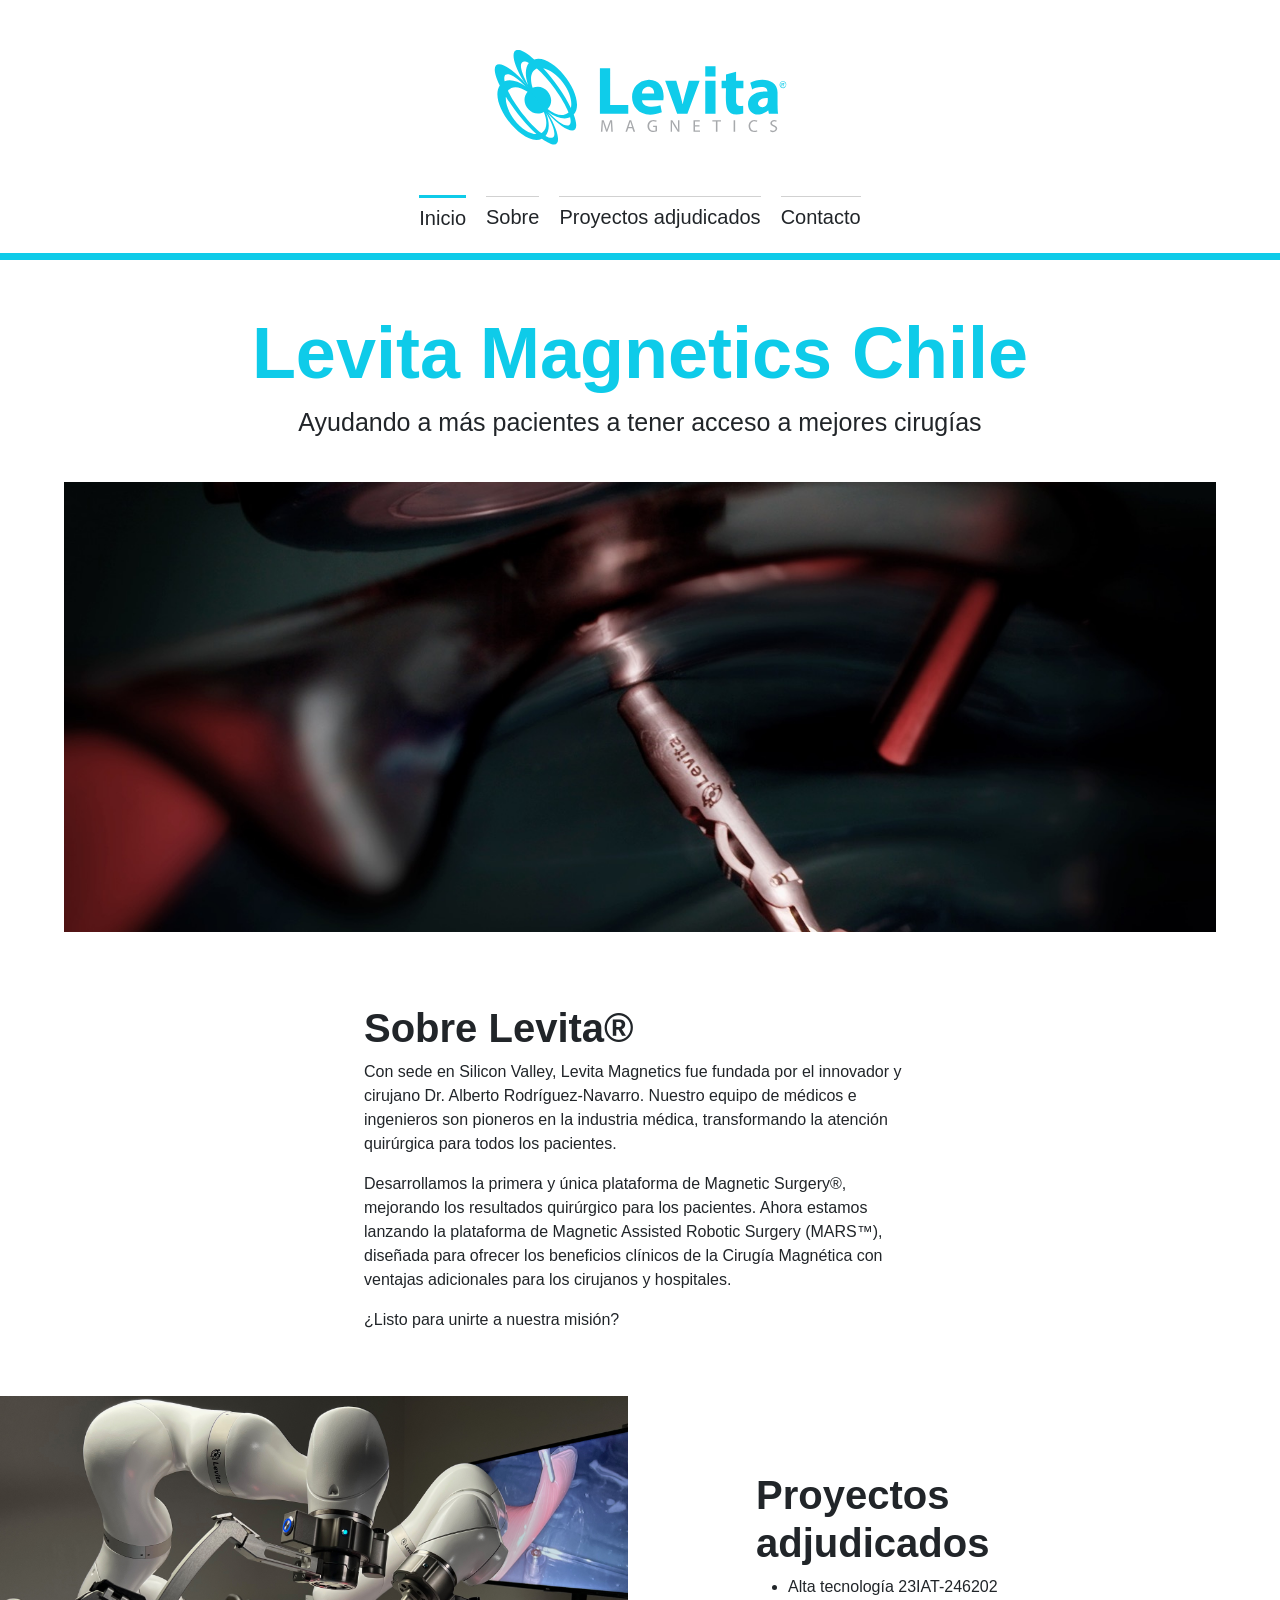
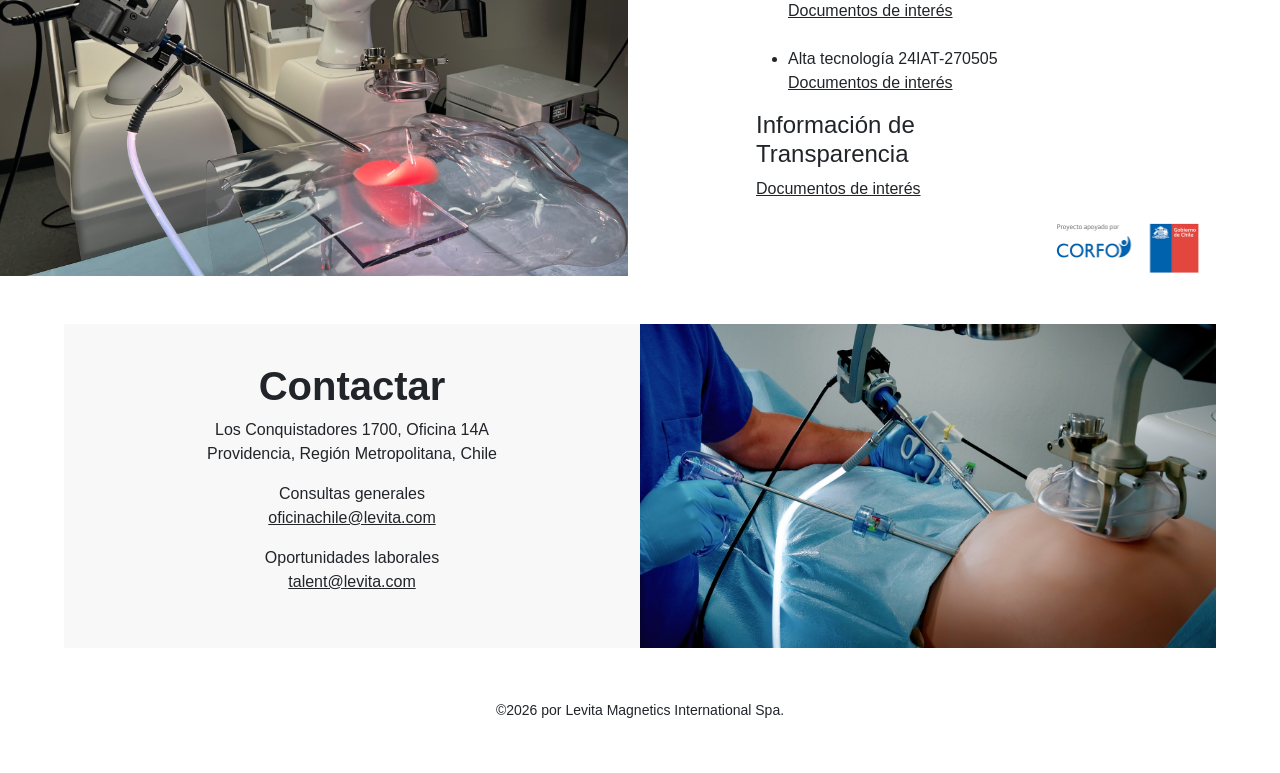
<file: index.html>
<!DOCTYPE html>
<html lang="es">
<head>
  
  <meta charset='utf-8'>
  <meta name="viewport" content="width=device-width, initial-scale=1" id="desktopViewport" />
  <meta http-equiv="X-UA-Compatible" content="IE=edge">

  <!-- Latest compiled and minified CSS -->
  <link href="https://cdn.jsdelivr.net/npm/bootstrap@5.3.3/dist/css/bootstrap.min.css" rel="stylesheet">

  <!-- Latest compiled JavaScript -->
  <script src="https://cdn.jsdelivr.net/npm/bootstrap@5.3.3/dist/js/bootstrap.bundle.min.js"></script>
  <link rel="stylesheet" href="resources/style.css">

  <link rel="icon" href="resources/levita-logo-crop.svg" type="image/svg"/>
  <link rel="shortcut icon" href="resources/levita-logo-crop.svg" type="image/svg"/>
  <link rel="apple-touch-icon" href="resources/levita-logo-crop.svg" type="image/svg"/>

</head>

<body>
<div id="main">
  <div id="Inicio">
    <div class ="seccion-logo">
      <div class="logo text-center">
        <img src="resources/levita-logo 2023.svg" alt="levita-logo"
        fetchpriority="high" height="95" width="293">
      </div>
    </div>

    <div class="d-flex align-items-center justify-content-center fs-5">
      <div class="nav-hover-main">
        <a href="#Inicio" class="text-decoration-none link-dark" aria-current="page">Inicio</a>
      </div>

      <div class="nav-hover-secondary">
        <a href="#sobreLevita" class="text-decoration-none link-dark" >Sobre</a>
      </div>

      <div class="nav-hover-secondary">
        <a href="#projectosAdjudicados" class="text-decoration-none link-dark" >Proyectos adjudicados</a>
      </div>
      <div class="nav-hover-secondary">
        <a href="#contactar" class="text-decoration-none link-dark" >Contacto</a>
      </div>

    </div>  
  </div>

  <div class="titulo text-center">
    <h1>Levita Magnetics Chile</h1>
    <p>Ayudando a más pacientes a tener acceso a mejores cirugías</p>
  </div>

  <div id="closeup" class="text-center">
    <img src="resources/PHOTO-2023-12-15-14-23-37.jpg" alt="levita-closeup" fetchpriority="high" class="img-closeup">
  </div>

  <br>
  <br>
  <br>

  <div id="sobreLevita" class="container container-sobre">
    <h1>Sobre Levita®</h1>
    <p>Con sede en Silicon Valley, Levita Magnetics fue fundada por el innovador y cirujano Dr. Alberto 
      Rodríguez-Navarro. Nuestro equipo de médicos e ingenieros son pioneros en la industria médica, 
      transformando la atención quirúrgica para todos los pacientes.</p>
    <p>Desarrollamos la primera y única plataforma de Magnetic Surgery®, mejorando los resultados quirúrgico 
       para los pacientes. Ahora estamos lanzando la plataforma de Magnetic Assisted Robotic Surgery (MARS™), 
       diseñada para ofrecer los beneficios clínicos de la Cirugía Magnética con ventajas adicionales para los cirujanos y hospitales.</p>
    <p>¿Listo para unirte a nuestra misión?</p>
  </div>

  <br>
  <br>

  <div id="projectosAdjudicados" class="container-fluid row no-pad">
    <div id="imagenProyectos" class="w-50 no-pad">
      <img src="resources/Robot_Levita.jpeg" alt="Robot_Levita.jpeg" class="img-full">
    </div>

    <div id="textoProyectos" class="col-4 left-pad-10 align-self-center">
        <h1>Proyectos adjudicados</h1>
        <ul>
          <li>
            Alta tecnología 23IAT-246202 <br>
            <a href="resources/Transparencia 23IAT-246202.pdf" class="link-dark">Documentos de interés</a>
          </li>
          <br>
          <li>
            Alta tecnología 24IAT-270505 <br>
            <a href="resources/Transparencia 24IAT-270505.pdf" class="link-dark">Documentos de interés</a>
          </li>
        </ul>
        <h4>Información de Transparencia</h4>
        <a href="transparencia.html" class="link-dark">Documentos de interés</a>
    </div>
      
    <div class="col-2 right-pad-5 align-self-end">
      <img src="resources/corfo.305b6a1d.png" alt="corfo.png" class="img-full">
    </div>
  </div>

  <br>
  <br>

  <div id="contactar" class="container-fluid container-info row">
    <div id="textoContactar" class="col align-self-center text-center w-50 no-pad">
      <h1>Contactar</h1>
      <p>
        Los Conquistadores 1700, Oficina 14A <br>
        Providencia, Región Metropolitana, Chile
      </p>
      <p>
        Consultas generales<br/>
        <a href="mailto:oficinachile@levita.com?subject=Contacto Web" class="link-dark">oficinachile@levita.com</a>
      </p>
      <p>
        Oportunidades laborales<br/>
        <a href="mailto:talent@levita.com?subject=Contacto Web" class="link-dark">talent@levita.com</a>
      </p>
    </div>

    <div id="imagenContactar" class="col no-pad w-50">
      <img src="resources/PHOTO-2023-12-15-14-25-14.jpg" alt="cirugia.jpeg" class="img-full">
    </div>
  </div>

  <footer>
    <p class="footer-text">
      <span>©2026 por Levita Magnetics International Spa.</span>
    </p>
  </footer>

</div>

</body>
</html>
</file>
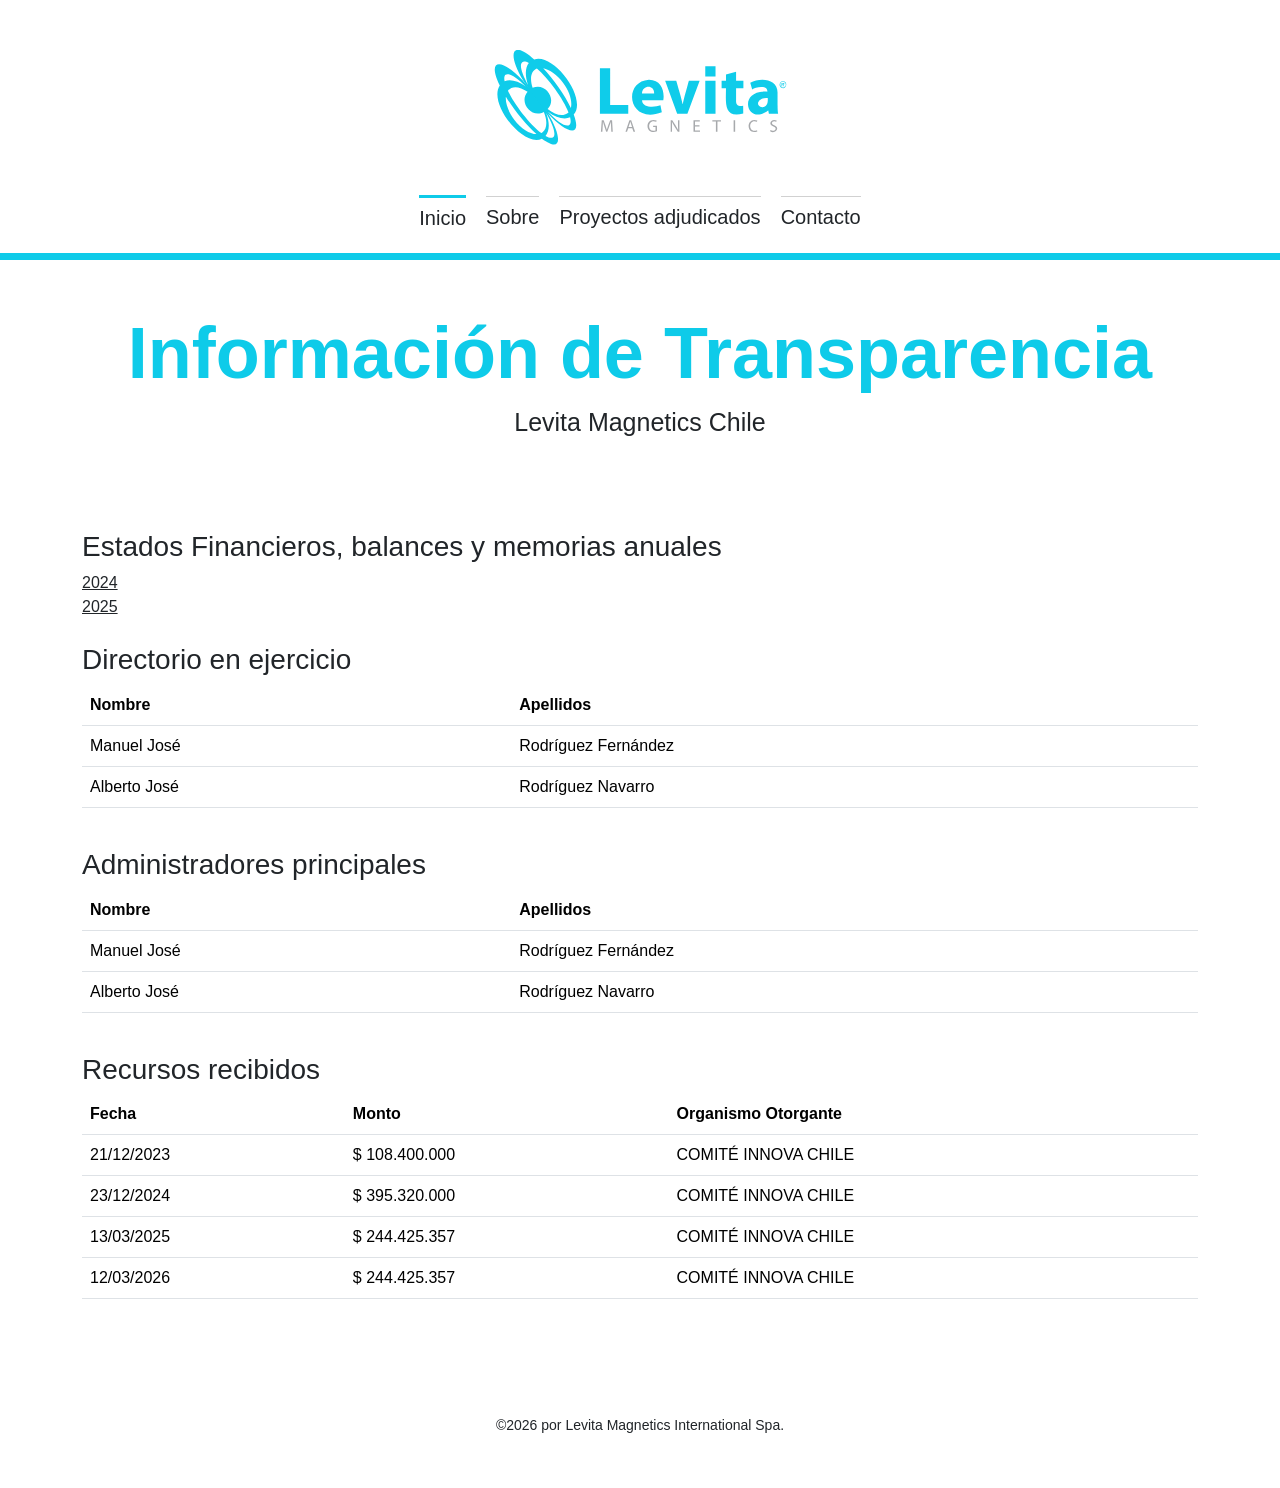
<file: transparencia.html>
<!DOCTYPE html>
<html lang="es">
<head>
  
  <meta charset='utf-8'>
  <meta name="viewport" content="width=device-width, initial-scale=1" id="desktopViewport" />
  <meta http-equiv="X-UA-Compatible" content="IE=edge">

  <!-- Latest compiled and minified CSS -->
  <link href="https://cdn.jsdelivr.net/npm/bootstrap@5.3.3/dist/css/bootstrap.min.css" rel="stylesheet">

  <!-- Latest compiled JavaScript -->
  <script src="https://cdn.jsdelivr.net/npm/bootstrap@5.3.3/dist/js/bootstrap.bundle.min.js"></script>
  <link rel="stylesheet" href="resources/style.css">

  <link rel="icon" href="resources/levita-logo-crop.svg" type="image/svg"/>
  <link rel="shortcut icon" href="resources/levita-logo-crop.svg" type="image/svg"/>
  <link rel="apple-touch-icon" href="resources/levita-logo-crop.svg" type="image/svg"/>

</head>

<body>
<div id="main">
  <div id="Inicio">
    <div class ="seccion-logo">
      <div class="logo text-center">
        <img src="resources/levita-logo 2023.svg" alt="levita-logo"
        fetchpriority="high" height="95" width="293">
      </div>
    </div>

    <div class="d-flex align-items-center justify-content-center fs-5">
      <div class="nav-hover-main">
        <a href="index.html" class="text-decoration-none link-dark" aria-current="page">Inicio</a>
      </div>

      <div class="nav-hover-secondary">
        <a href="index.html#sobreLevita" class="text-decoration-none link-dark" >Sobre</a>
      </div>

      <div class="nav-hover-secondary">
        <a href="index.html#projectosAdjudicados" class="text-decoration-none link-dark" >Proyectos adjudicados</a>
      </div>

      <div class="nav-hover-secondary">
        <a href="index.html#contactar" class="text-decoration-none link-dark" >Contacto</a>
      </div>

    </div>  
  </div>

  <div class="titulo text-center">
    <h1>Información de Transparencia</h1>
    <p>Levita Magnetics Chile</p>
  </div>

  <br>
  <br>

  <div id="Transparencia" class="container container-wide">
    <h3>Estados Financieros, balances y memorias anuales</h3>
    <a href="resources/EEFF_2024_Levita_Chile.pdf" class="link-dark">2024</a>
    <br>
    <a href="resources/EEFF_2025_Levita_Chile.pdf" class="link-dark">2025</a>
    <br><br>
    
    <h3>Directorio en ejercicio</h3>
    <div class="table-responsive">
      <table class="table">
        <thead>
          <tr>
            <th>Nombre</th>
            <th>Apellidos</th>
          </tr>
        </thead>
        <tbody>
          <tr>
            <td>Manuel José</td>
            <td>Rodríguez Fernández</td>
          </tr>
          <tr>
            <td>Alberto José</td>
            <td>Rodríguez Navarro</td>
          </tr>
        </tbody>
      </table>
    </div>
    <br>
    
    <h3>Administradores principales</h3>
    <div class="table-responsive">
      <table class="table">
        <thead>
          <tr>
            <th>Nombre</th>
            <th>Apellidos</th>
          </tr>
        </thead>
        <tbody>
          <tr>
            <td>Manuel José</td>
            <td>Rodríguez Fernández</td>
          </tr>
          <tr>
            <td>Alberto José</td>
            <td>Rodríguez Navarro</td>
          </tr>
        </tbody>
      </table>
    </div>
    <br>
    
    <h3>Recursos recibidos</h3>
    <div class="table-responsive">
      <table class="table">
        <thead>
          <tr>
            <th>Fecha</th>
            <th>Monto</th>
            <th>Organismo Otorgante</th>
          </tr>
        </thead>
        <tbody>
          <tr>
            <td>21/12/2023</td>
            <td>$ 108.400.000</td>
            <td>COMITÉ INNOVA CHILE</td>
          </tr>
          <tr>
            <td>23/12/2024</td>
            <td>$ 395.320.000</td>
            <td>COMITÉ INNOVA CHILE</td>
          </tr>
          <tr>
            <td>13/03/2025</td>
            <td>$ 244.425.357</td>
            <td>COMITÉ INNOVA CHILE</td>
          </tr>
          <tr>
            <td>12/03/2026</td>
            <td>$ 244.425.357</td>
            <td>COMITÉ INNOVA CHILE</td>
          </tr>
        </tbody>
      </table>
    </div>
  </div>

  <br>
  <br>

  <footer>
    <p class="footer-text">
      <span>©2026 por Levita Magnetics International Spa.</span>
    </p>
  </footer>

</div>

</body>
</html>
</file>
<file: resources/style.css>
/* Need to run python manage.py collectstatic when changing this file in production */

body {
    font-family: Arial, Helvetica, sans-serif;
}

h1 {
    font-weight: bold;
}

.seccion-logo {
    margin-top: 50px;
    margin-bottom: 50px;
}

.logo img{
    width:293px;height:95px;
    object-fit:contain;
    object-position:unset
}

.d-flex{
    gap:20px;
  }

.nav-hover-main {
    border-top: solid;
    border-top-color: #0ECBE9;
    padding-top: 5px;
}

.nav-hover-main:hover {
    border-top-color: rgb(168, 168, 168);
}

.nav-hover-secondary {
    border-top: solid;
    border-top-color: rgb(209, 209, 209);
    border-width: thin;
    padding-top: 5px;
}

.nav-hover-secondary:hover {
    border-top-color: rgb(168, 168, 168);
    border-width: medium;
}

.titulo {
    border-top: solid;
    border-color: #0ECBE9;
    border-width: 7px;
    margin-top: 20px;
    margin-bottom: 40px;
    padding-top: 50px;
    font-size: 25px;
}

.titulo h1{
    font-size: 72px;
    color: #0ECBE9;
}

.img-closeup{
    object-fit: cover;
    max-height: 450px;
    width: 90%;
    object-position: 0 50%;
}

.container-sobre{
    max-width: 45%;
}

.no-pad {
    padding-left: 0%;
    padding-right: 0%;
}

.container-info{
    max-width: 90%;
    background-color: rgb(248, 248, 248);
    padding-left: 0%;
    padding-right: 0%;
    margin-left: 5%;
    margin-right: 5%;
}

.img-full {
    width: 100%;
    object-fit: contain;
}

.left-pad-10 {
    padding-left: 10%;
    padding-right: 0%;
}

.right-pad-5 {
    padding-left: 0%;
    padding-right: 5%;
}

.footer-text {
    margin-top: 50px;
    margin-bottom: 50px;
    line-height:1.79em; 
    text-align:center; 
    font-size:14px;
}
</file>
